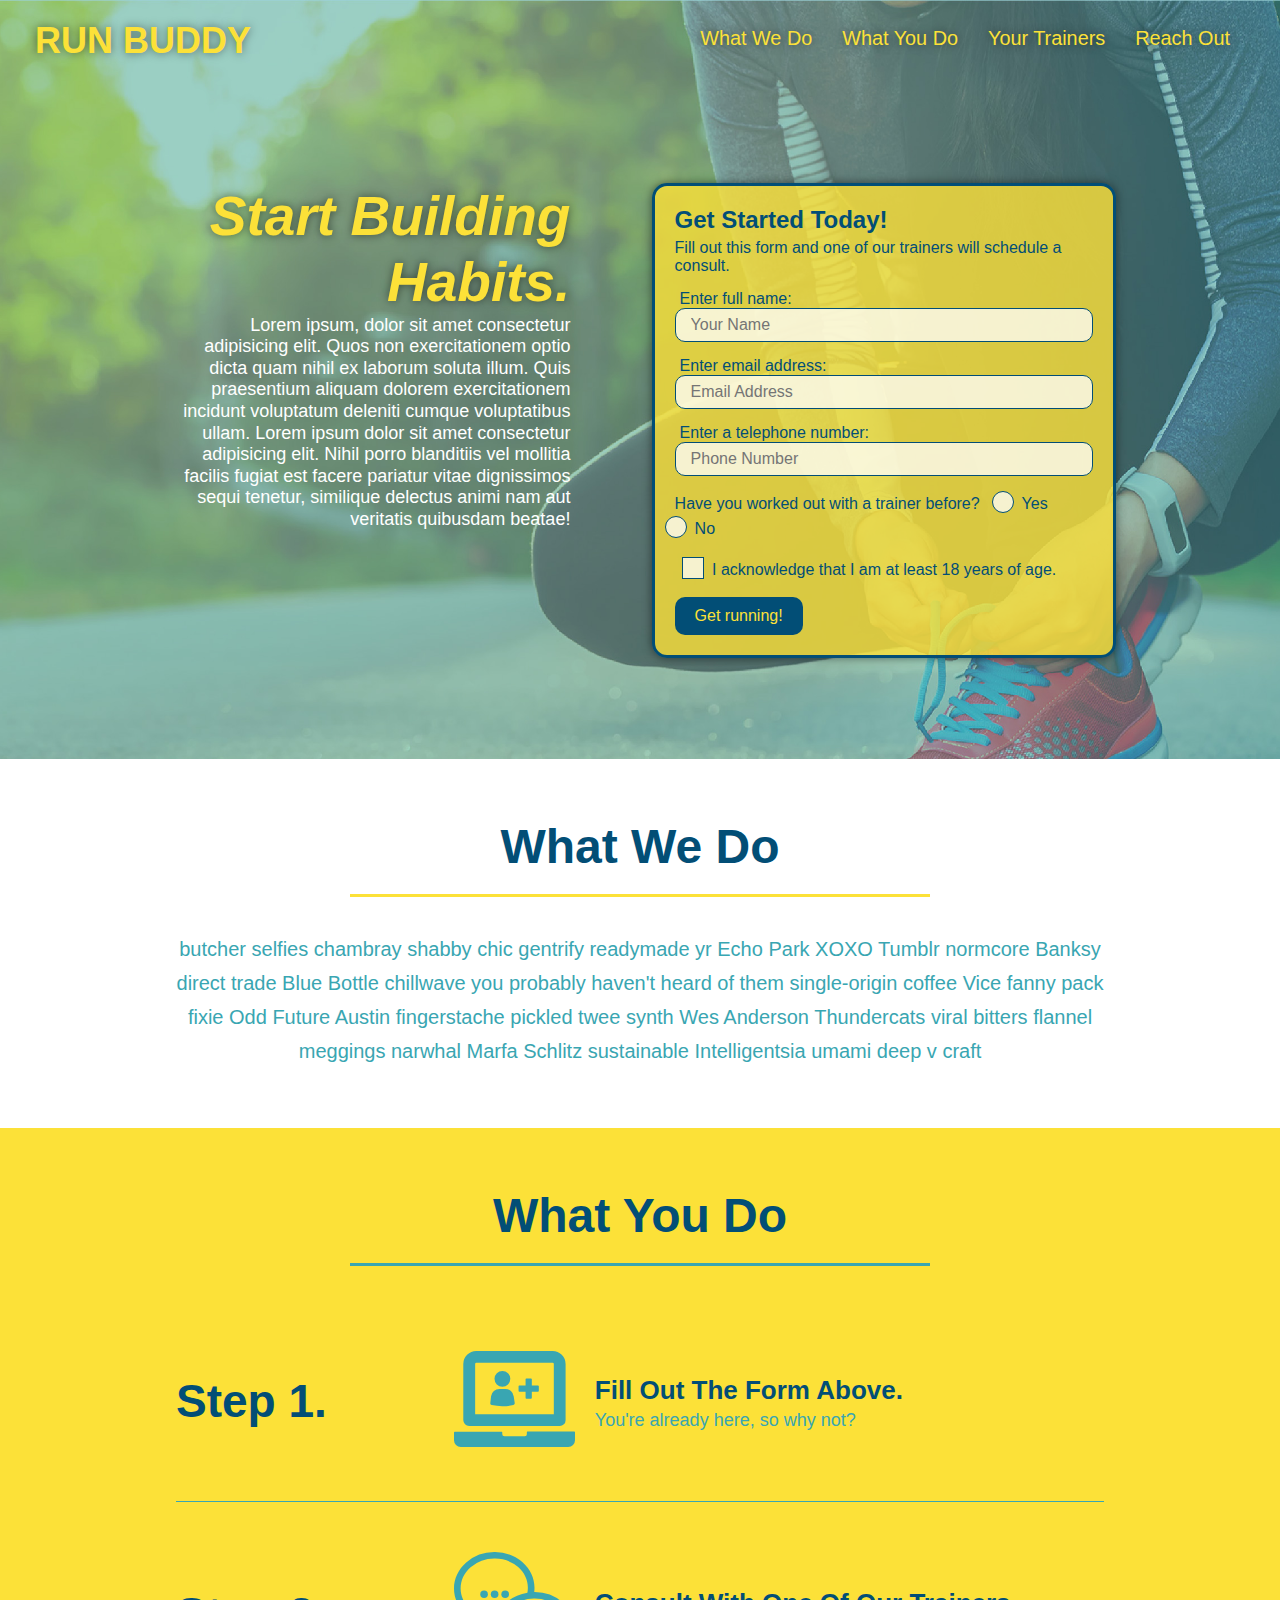
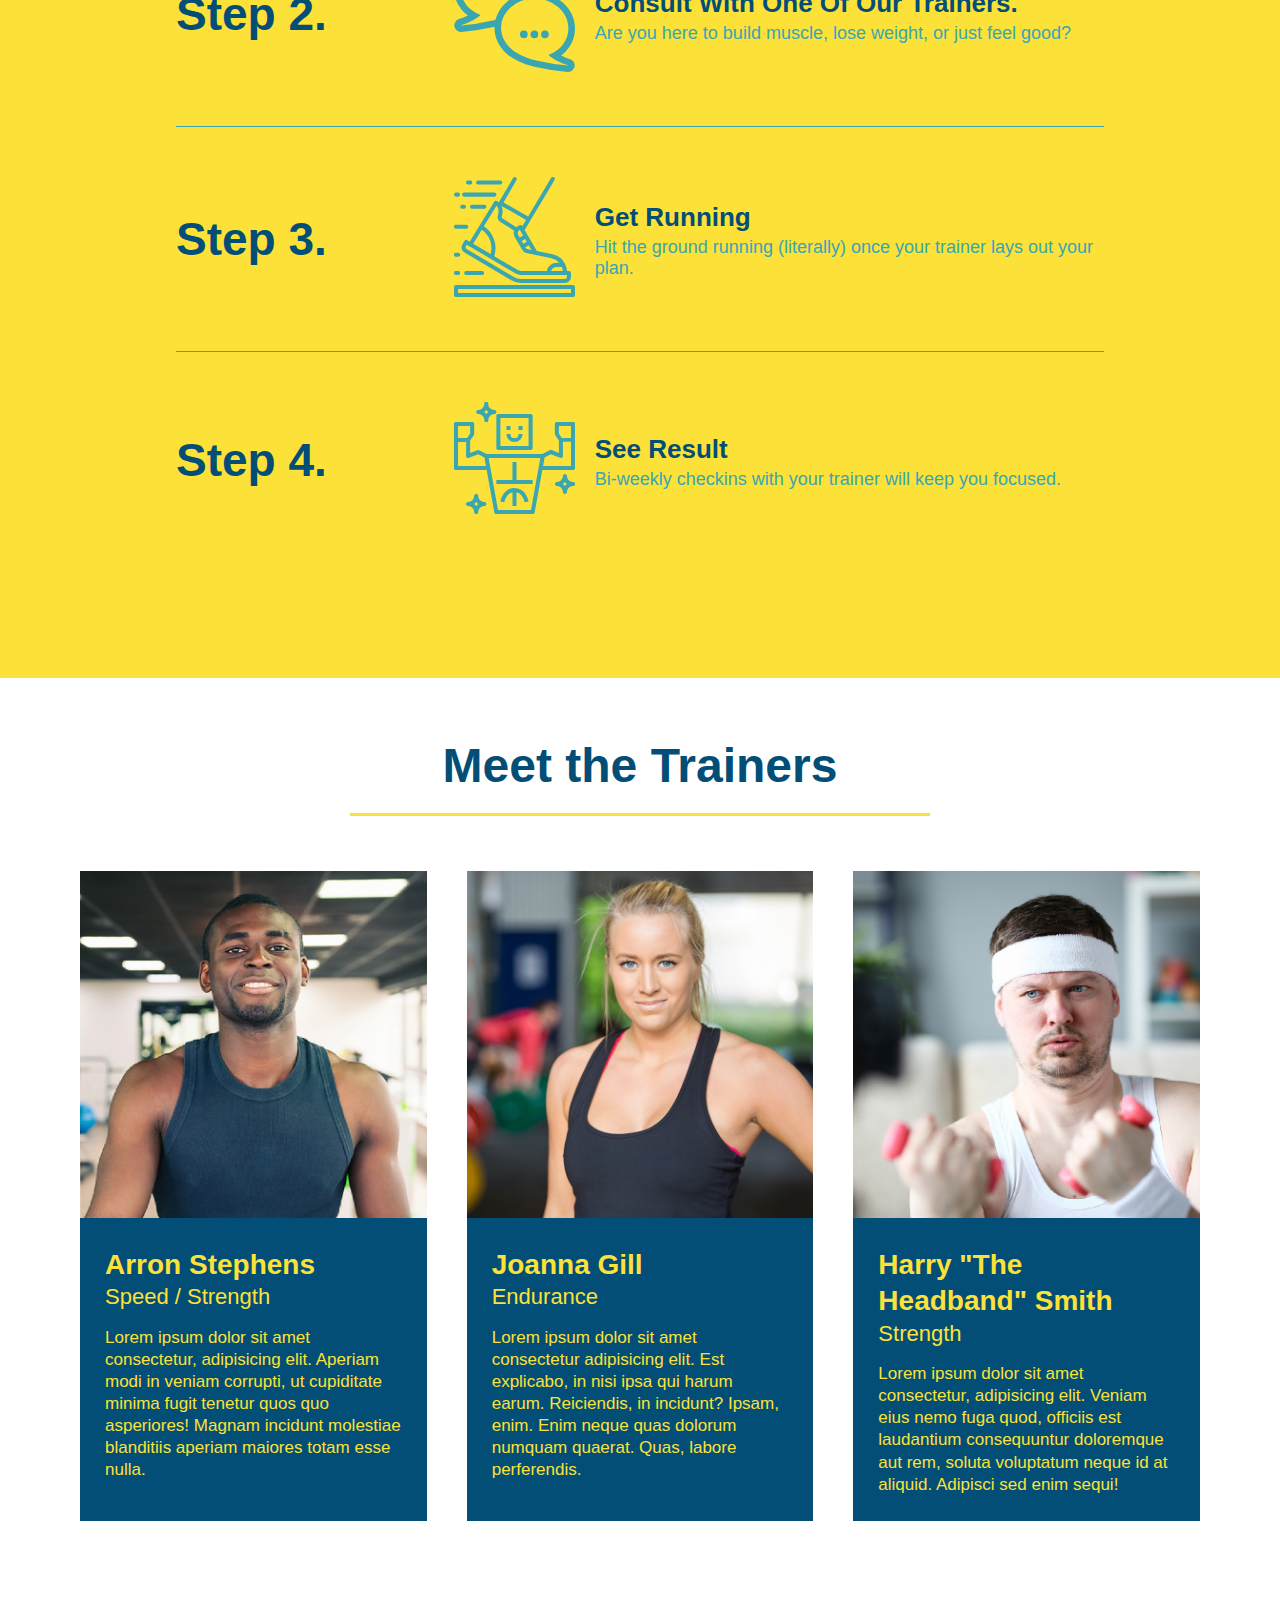
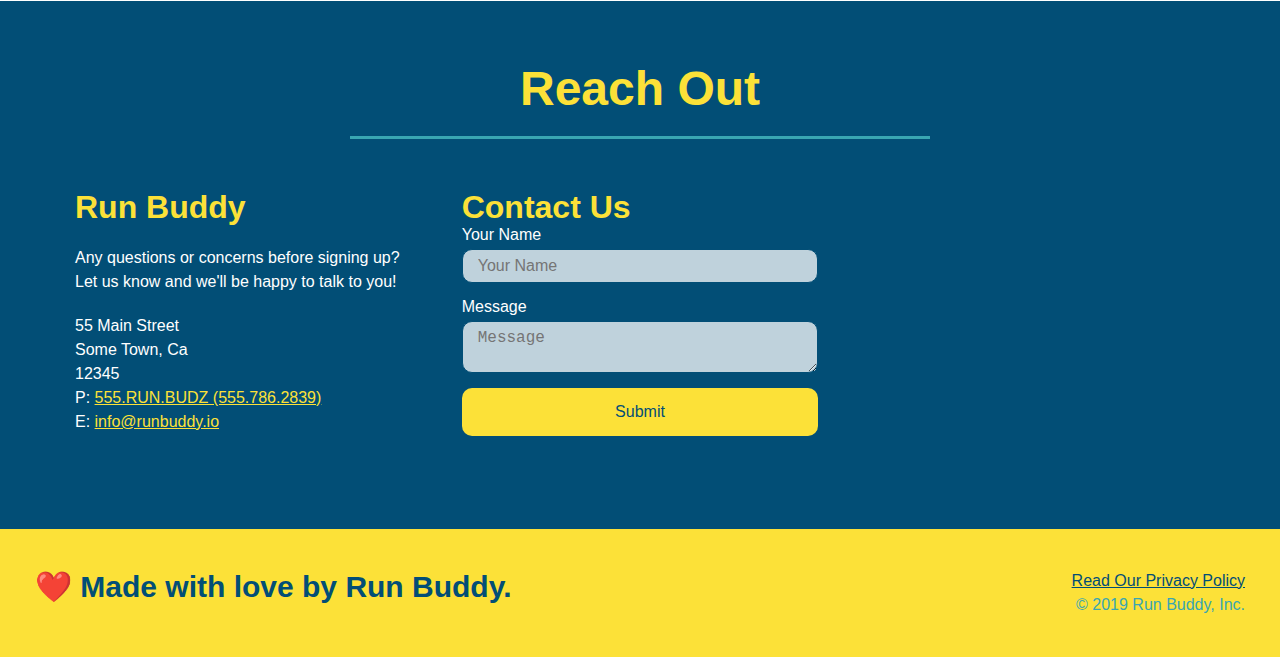
<file: index.html>
<!DOCTYPE html>
<html lang="en">
    <head>
        <meta charset="UTF-8" />
        <meta name="viewport" content="width=device-width, initial-scale=1.0" />
        <title>Run Buddy</title>
        <link rel="stylesheet" href="assets/css/style.css" />
    </head>

    <body>
        <!-- navigation -->
        <header>
            <h1>
                <a href="/">
                    RUN BUDDY
                </a>
            </h1>
            <nav>
                <!-- Unordered list element -->
                <ul>
                    <!-- List item element -->
                    <li>
                        <!-- Anchor element -->
                        <a href="#what-we-do">What We Do</a>
                    </li>
                    <li>
                        <a href="#what-you-do">What You Do</a>
                    </li>
                    <li>
                        <a href="#your-trainers">Your Trainers</a>
                    </li>
                    <li>
                        <a href="#reach-out">Reach Out</a>
                    </li>
                </ul>
            </nav>
        </header>
        
        <!-- hero/jumbotron section -->
        <section class="hero">
            <div class="hero-cta">
                <h2>Start Building Habits.</h2>
                <p>
                    Lorem ipsum, dolor sit amet consectetur adipisicing elit. Quos non exercitationem optio dicta quam 
                    nihil ex laborum soluta illum. Quis praesentium aliquam dolorem exercitationem incidunt voluptatum 
                    deleniti cumque voluptatibus ullam. Lorem ipsum dolor sit amet consectetur adipisicing elit. Nihil 
                    porro blanditiis vel mollitia facilis fugiat est facere pariatur vitae dignissimos sequi tenetur, 
                    similique delectus animi nam aut veritatis quibusdam beatae!
                </p>
            </div>

            <div class="hero-form">
                <h3>Get Started Today!</h3>
                <p>Fill out this form and one of our trainers will schedule a consult.</p>
                <!-- Add form element -->
                <form>
                    <label for="name">Enter full name:</label>
                    <input type="text" placeholder="Your Name" name="name" id="name" class="form-input" />
                    <label for="email">Enter email address:</label>
                    <input type="email" placeholder="Email Address" name="email" id="email" class="form-input" />
                    <label for="phone">Enter a telephone number:</label>
                    <input type="tel" placeholder="Phone Number" name="phone" id="phone" class="form-input" />
                    <p>
                        Have you worked out with a trainer before?
                        <span class="radio-wrapper">
                            <input type="radio" name="trainer-confirm" id="trainer-yes" />
                            <label for="trainer-yes">Yes</label>
                        </span>
                        <span class="radio-wrapper">
                            <input type="radio" name="trainer-confirm" id="trainer-no" />
                            <label for="trainer-no">No</label>
                        </span>
                    </p>
                    <p>
                        <span class="checkbox-wrapper">
                            <input type="checkbox" name="age-confirm" id="checkbox" />
                            <label for="checkbox">I acknowledge that I am at least 18 years of age.</label>
                        </span>                        
                    </p>
                    <button type="submit">
                        Get running!
                    </button>
                </form> 
            </div>
        </section>

        <!-- "what we do" section -->
        <section id="what-we-do" class="intro">
            <div class="flex-row">
                <h2 class="section-title primary-border">What We Do</h2>
            </div>
            <div class="flex-row">
                <p>
                    butcher selfies chambray shabby chic gentrify readymade yr Echo Park XOXO Tumblr normcore Banksy direct trade Blue 
                    Bottle chillwave you probably haven't heard of them single-origin coffee Vice fanny pack fixie Odd Future Austin 
                    fingerstache pickled twee synth Wes Anderson Thundercats viral bitters flannel meggings narwhal Marfa Schlitz 
                    sustainable Intelligentsia umami deep v craft
                </p>
            </div>
        </section>

        <!-- "what you do" section -->
        <section id="what-you-do" class="steps">
            <div class="flex-row">
                <h2 class="section-title secondary-border">What You Do</h2>
            </div>

            <div class="step">
                <h3>Step 1.</h3>
                <div class="step-info">
                    <div class="step-img">
                        <img src="./assets/images/01-04-svgs/step-1.svg" alt="" />
                    </div>
                    <div class="step-text">
                        <h4>Fill Out The Form Above.</h4>
                        <p>You're already here, so why not?</p>
                    </div>
                </div>
            </div>

            <div class="step">
                <h3>Step 2.</h3>
                <div class="step-info">
                    <div class="step-img">
                        <img src="./assets/images/01-04-svgs/step-2.svg" alt="" />
                    </div>
                    <div class="step-text">
                        <h4>Consult With One Of Our Trainers.</h4>
                        <p>Are you here to build muscle, lose weight, or just feel good?</p>
                    </div>
                </div>
            </div>
            
            <div class="step">
                <h3>Step 3.</h3>
                <div class="step-info">
                    <div class="step-img">
                        <img src="./assets/images/01-04-svgs/step-3.svg" alt="" />
                    </div>
                    <div class="step-text">
                        <h4>Get Running</h4>
                        <p>Hit the ground running (literally) once your trainer lays out your plan.</p>
                    </div>
                </div>
            </div>

            <div class="step">
                <h3>Step 4.</h3>
                <div class="step-info">
                    <div class="step-img">
                        <img src="./assets/images/01-04-svgs/step-4.svg" alt="" />
                    </div>
                    <div class="step-text">
                        <h4>See Result</h4>
                        <p>Bi-weekly checkins with your trainer will keep you focused.</p>
                    </div>
                </div>
            </div>
        </section>

        <!-- "meet the trainers" section -->
        <section id="your-trainers">
            <div class="flex-row">
                <h2 class="section-title primary-border">Meet the Trainers</h2>
            </div>
            <!-- first trainer bio -->
            <div class="trainers">
                <article class="trainer">
                    <img src="./assets/images/01-05-trainers/trainer-1.jpg" alt="Arron Stephens in his workout clothes, ready to pump iron" />
                    <div class="trainer-bio">
                        <h3 class="trainer-name">Arron Stephens</h3>
                        <h4 class="trainer-role">Speed / Strength</h4>
                        <p>
                            Lorem ipsum dolor sit amet consectetur, adipisicing elit. Aperiam modi in veniam corrupti, ut cupiditate minima fugit 
                            tenetur quos quo asperiores! Magnam incidunt molestiae blanditiis aperiam maiores totam esse nulla.
                        </p>
                    </div>
                </article>
                <!-- second trainer bio -->
                <article class="trainer">
                    <img src="./assets/images/01-05-trainers/trainer-2.jpg" alt="Joanna Gill cooling off after a workout" />
                    <div class="trainer-bio">
                        <h3 class="trainer-name">Joanna Gill</h3>
                        <h4 class="trainer-role">Endurance</h4>
                        <p>
                            Lorem ipsum dolor sit amet consectetur adipisicing elit. Est explicabo, in nisi ipsa qui harum earum. 
                            Reiciendis, in incidunt? Ipsam, enim. Enim neque quas dolorum numquam quaerat. Quas, labore perferendis.
                        </p>
                    </div>
                </article>
                <!-- third trainer bio -->
                <article class="trainer">
                    <img src="./assets/images/01-05-trainers/trainer-3.jpg" alt="Harry Smith wearing a headband and lifting comically small pink weights" />
                    <div class="trainer-bio">
                        <h3 class="trainer-name">Harry "The Headband" Smith</h3>
                        <h4 class="trainer-role">Strength</h4>
                        <p>
                            Lorem ipsum dolor sit amet consectetur, adipisicing elit. Veniam eius nemo fuga quod, officiis est 
                            laudantium consequuntur doloremque aut rem, soluta voluptatum neque id at aliquid. Adipisci sed enim sequi!
                        </p>
                    </div>
                </article>
            </div>
        </section>

        <!-- "reach out" section -->
        <section id="reach-out" class="contact">
            <div class="flex-row">
                <h2 class="section-title secondary-border">Reach Out</h2>
            </div>

            <div class="contact-info">
                <div>
                    <h3>Run Buddy</h3>
                    <p>
                        Any questions or concerns before signing up?
                        <br />
                        Let us know and we'll be happy to talk to you!
                    </p>
                    <address>
                        55 Main Street <br/>
                        Some Town, Ca <br/>
                        12345<br/>
                        P: <a href="tel:555.786.2839">555.RUN.BUDZ (555.786.2839)</a><br/>
                        E: <a href="mailto:info@runbuddy.io">info@runbuddy.io</a>
                    </address>
                </div>

                <div class="contact-form">
                    <h3>Contact Us</h3>
                    <form>
                        <label for="contact-name">Your Name</label>
                        <input type="text" id="contact-name" placeholder="Your Name" />

                        <label for="contact-message">Message</label>
                        <textarea id="contact-message" placeholder="Message"></textarea>

                        <button type="submit">Submit</button>
                    </form>
                </div>

                <iframe 
                    src="https://www.google.com/maps/embed?pb=!1m18!1m12!1m3!1d2895.910533042357!2d-80.52697648460997!3d43.4624649791283!2m3!1f0!2f0!3f0!3m2!1i1024!2i768!4f13.1!3m3!1m2!1s0x882bf412537993fd%3A0xc20ade9a82f659ae!2s3%20Father%20David%20Bauer%20Dr%2C%20Waterloo%2C%20ON%20N2L%206M1!5e0!3m2!1sja!2sca!4v1645495518286!5m2!1sja!2sca" 
                    style="border:0;" 
                    allowfullscreen="" 
                    loading="lazy">
                </iframe>
            </div>
        </section>

        <!-- footer -->
        <footer>
            <h2>❤️ Made with love by Run Buddy.</h2>
            <div>
                <a href="./privacy-policy.html">Read Our Privacy Policy</a><br />
                &copy; 2019 Run Buddy, Inc.
            </div>
        </footer>
    </body>
</html>
</file>
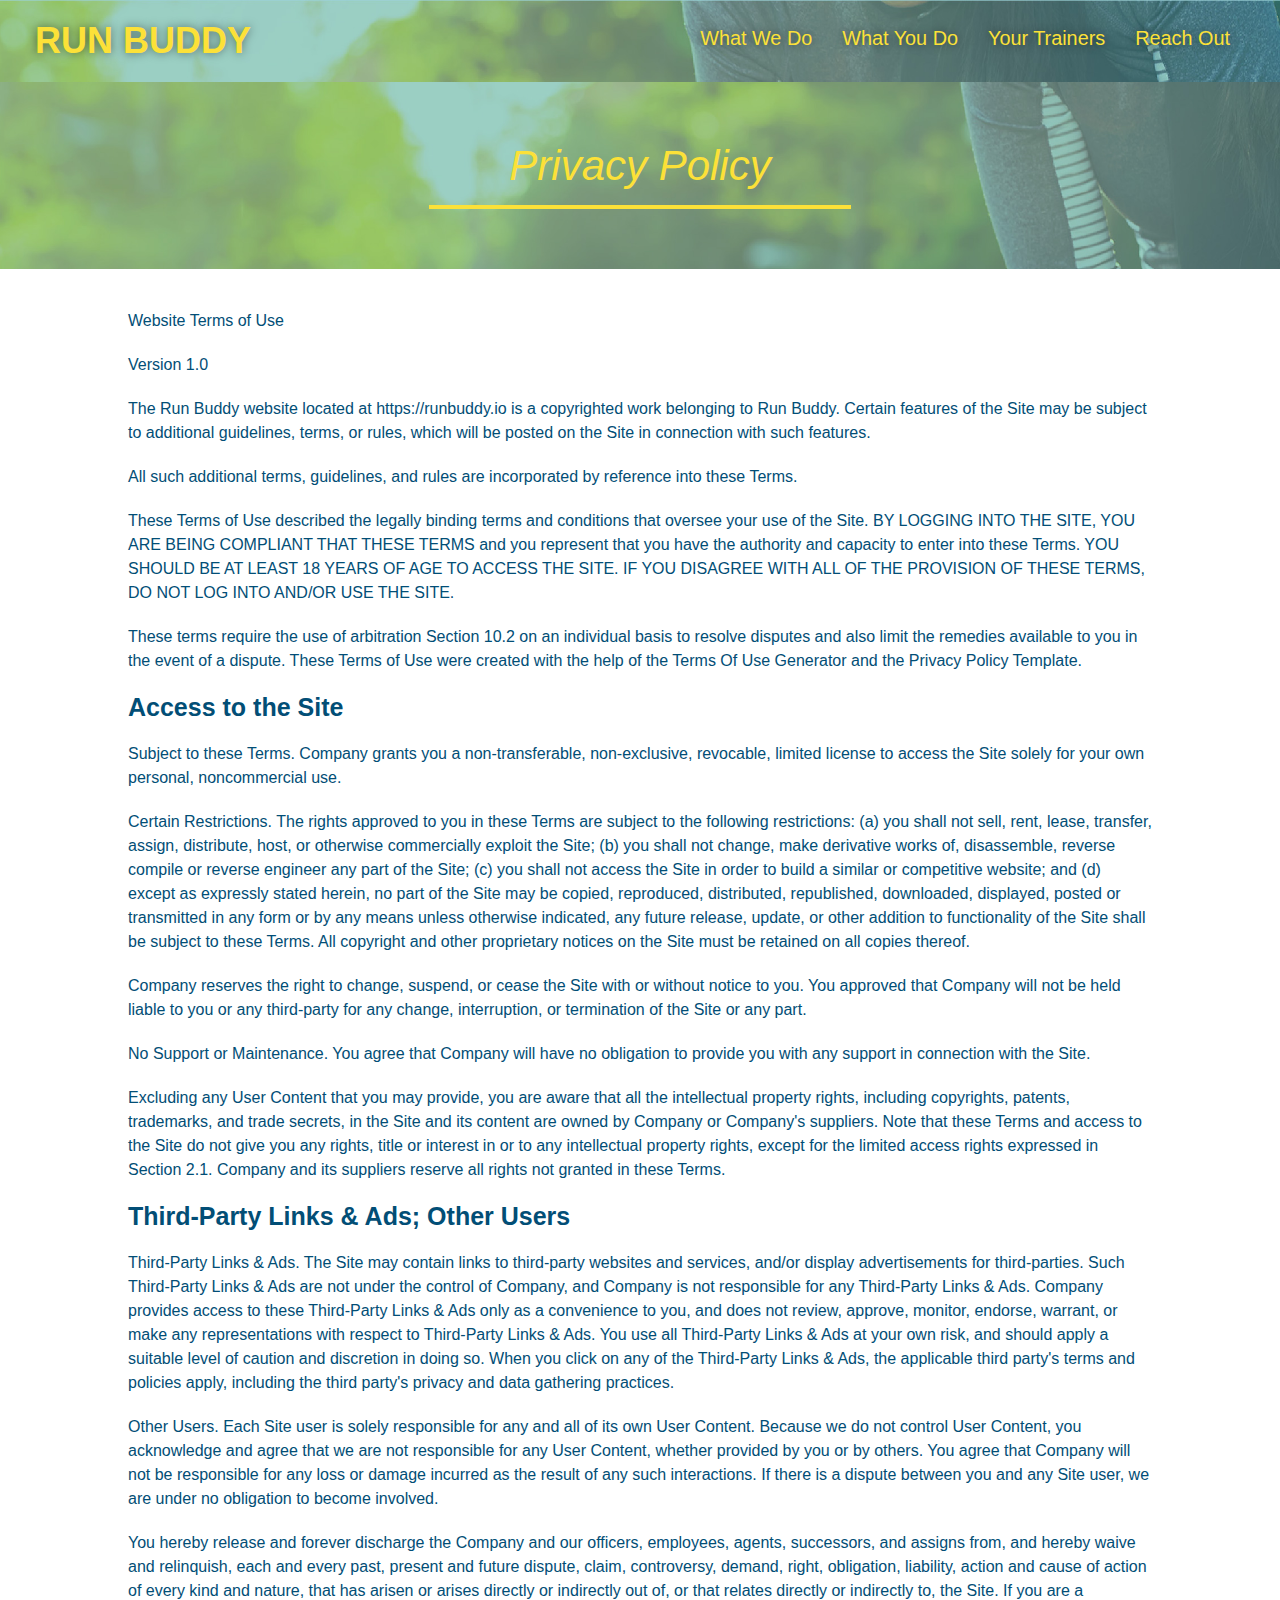
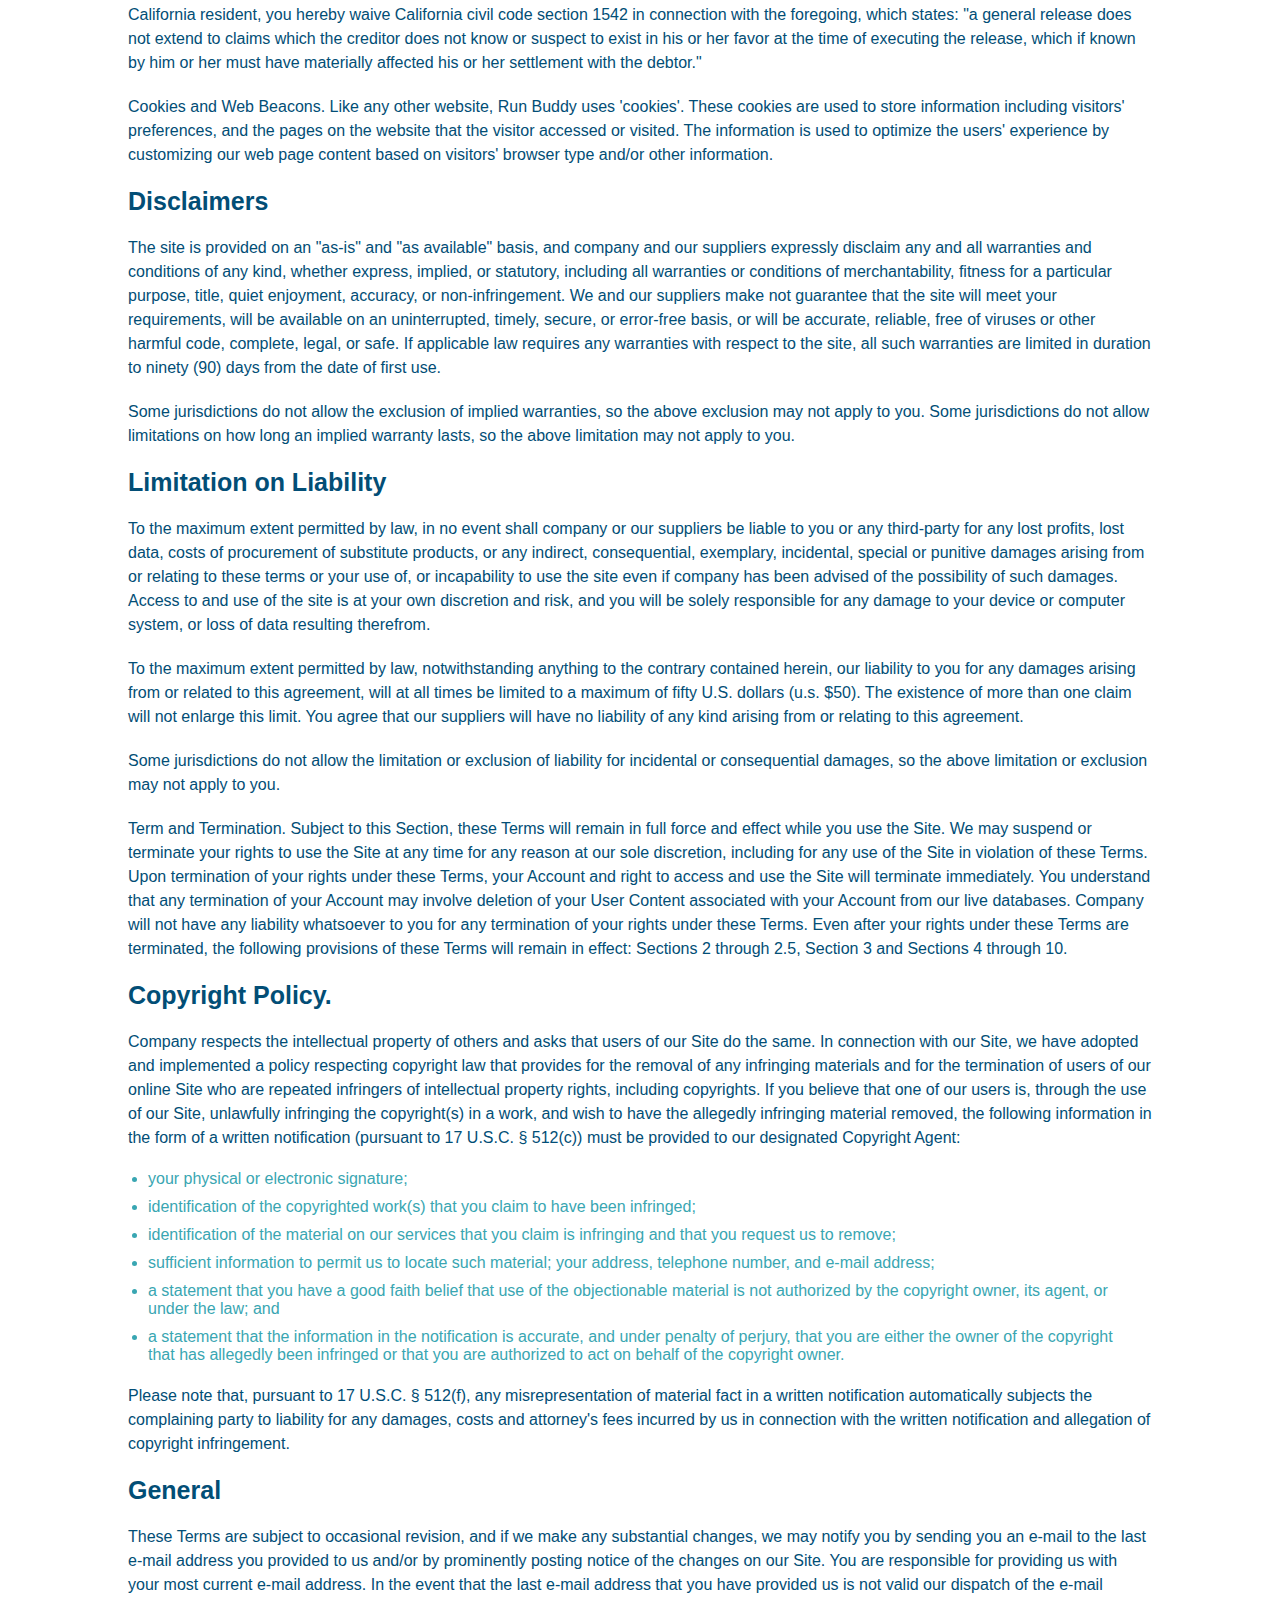
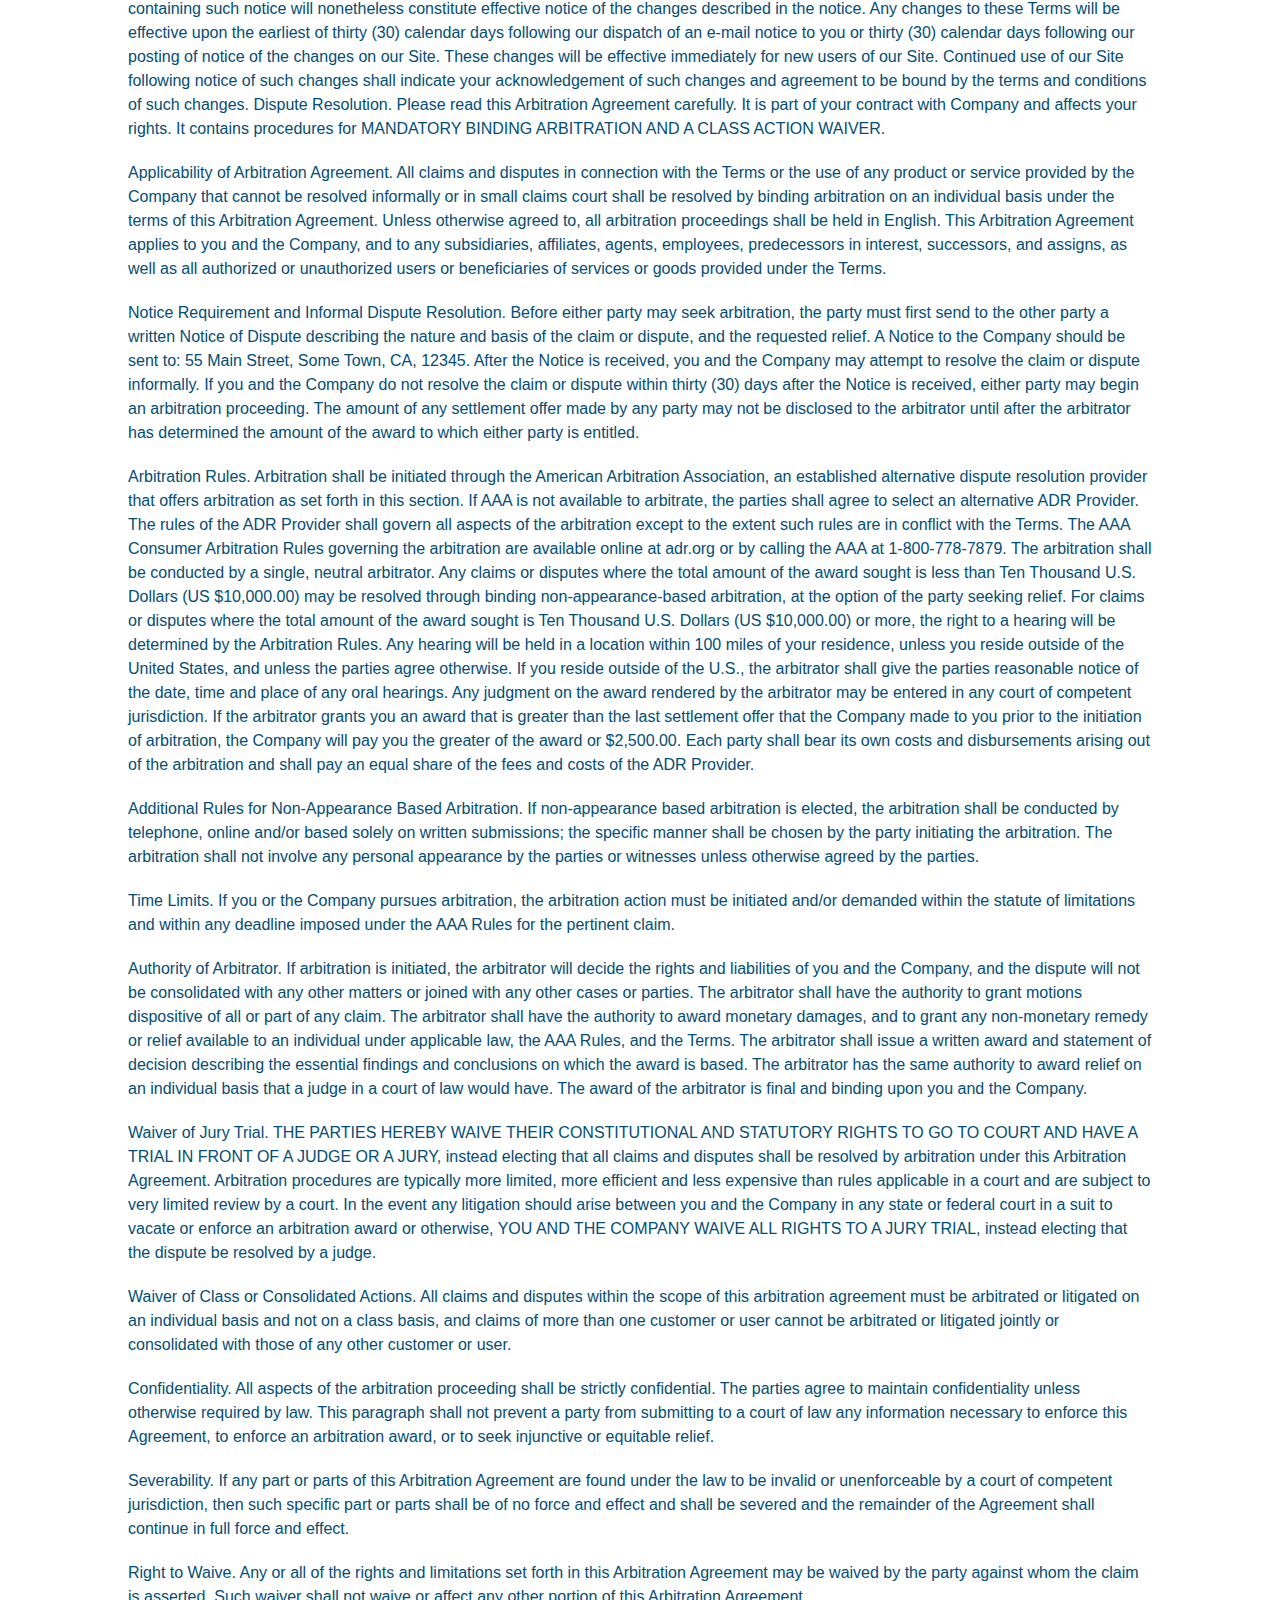
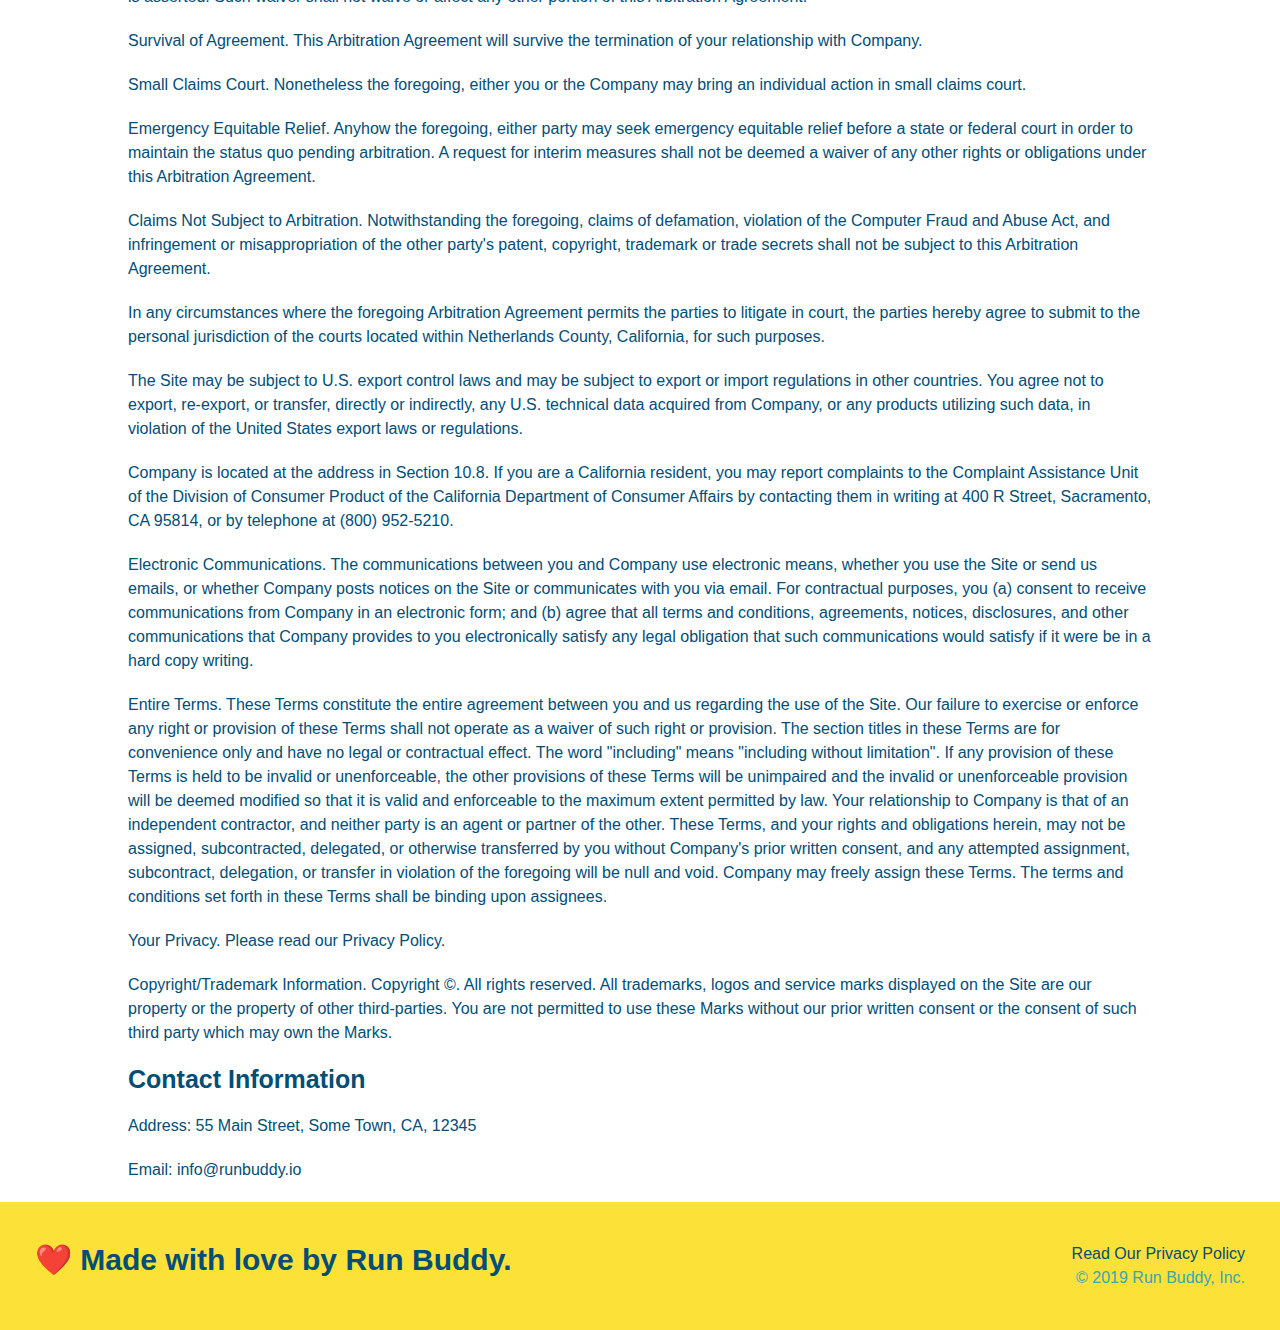
<file: privacy-policy.html>
<!DOCTYPE html>
<html lang="en">
    <head>
        <meta charset="UTF-8" />
        <meta name="viewport" content="width=device-width, initial-scale=1.0" />
        <link rel="stylesheet" href="./assets/css/style.css">
        <link rel="stylesheet" href="./assets/css/secondary-styles.css">
        <title>Privacy Policy - Run Buddy</title>
    </head>

    <body>
        <!-- navigation -->
        <header>
            <h1>
                <a href="/">
                    RUN BUDDY
                </a>
            </h1>
            <nav>
                <!-- Unordered list element -->
                <ul>
                    <!-- List item element -->
                    <li>
                        <!-- Anchor element -->
                        <a href="./index.html#what-we-do">What We Do</a>
                    </li>
                    <li>
                        <a href="./index.html#what-you-do">What You Do</a>
                    </li>
                    <li>
                        <a href="./index.html#your-trainers">Your Trainers</a>
                    </li>
                    <li>
                        <a href="./index.html#reach-out">Reach Out</a>
                    </li>
                </ul>
            </nav>
        </header>
        
        <!-- hero -->
        <section class="hero hero-secondary">
            <h2 class="page-title">
                Privacy Policy
            </h2>
        </section>

        <!-- content -->
        <article class="secondary-content">
            <p>
                Website Terms of Use
            </p>
        
            <p>
                Version 1.0
            </p>
        
            <p>
                The Run Buddy website located at https://runbuddy.io is a copyrighted work belonging to Run Buddy. Certain
                features of the Site may be subject to additional guidelines, terms, or rules, which will be posted on the Site
                in connection with such features.
            </p>
        
            <p>
                All such additional terms, guidelines, and rules are incorporated by reference into these Terms.
            </p>
        
            <p>
                These Terms of Use described the legally binding terms and conditions that oversee your use of the Site. BY
                LOGGING INTO THE SITE, YOU ARE BEING COMPLIANT THAT THESE TERMS and you represent that you have the authority
                and capacity to enter into these Terms. YOU SHOULD BE AT LEAST 18 YEARS OF AGE TO ACCESS THE SITE. IF YOU
                DISAGREE WITH ALL OF THE PROVISION OF THESE TERMS, DO NOT LOG INTO AND/OR USE THE SITE.
            </p>
        
            <p>
                These terms require the use of arbitration Section 10.2 on an individual basis to resolve disputes and also
                limit the remedies available to you in the event of a dispute. These Terms of Use were created with the help of
                the Terms Of Use Generator and the Privacy Policy Template.
            </p>
        
            <h3>
                Access to the Site
            </h3>
        
            <p>
                Subject to these Terms. Company grants you a non-transferable, non-exclusive, revocable, limited license to
                access the Site solely for your own personal, noncommercial use.
            </p>
        
            <p>
                Certain Restrictions. The rights approved to you in these Terms are subject to the following restrictions: (a)
                you shall not sell, rent, lease, transfer, assign, distribute, host, or otherwise commercially exploit the Site;
                (b) you shall not change, make derivative works of, disassemble, reverse compile or reverse engineer any part of
                the Site; (c) you shall not access the Site in order to build a similar or competitive website; and (d) except
                as expressly stated herein, no part of the Site may be copied, reproduced, distributed, republished, downloaded,
                displayed, posted or transmitted in any form or by any means unless otherwise indicated, any future release,
                update, or other addition to functionality of the Site shall be subject to these Terms. All copyright and other
                proprietary notices on the Site must be retained on all copies thereof.
            </p>
        
            <p>
                Company reserves the right to change, suspend, or cease the Site with or without notice to you. You approved
                that Company will not be held liable to you or any third-party for any change, interruption, or termination of
                the Site or any part.
            </p>
        
            <p>
                No Support or Maintenance. You agree that Company will have no obligation to provide you with any support in
                connection with the Site.
            </p>
        
            <p>
                Excluding any User Content that you may provide, you are aware that all the intellectual property rights,
                including copyrights, patents, trademarks, and trade secrets, in the Site and its content are owned by Company
                or Company's suppliers. Note that these Terms and access to the Site do not give you any rights, title or
                interest in or to any intellectual property rights, except for the limited access rights expressed in Section
                2.1. Company and its suppliers reserve all rights not granted in these Terms.
            </p>
        
            <h3>
                Third-Party Links & Ads; Other Users
            </h3>
        
            <p>
                Third-Party Links & Ads. The Site may contain links to third-party websites and services, and/or display
                advertisements for third-parties. Such Third-Party Links & Ads are not under the control of Company, and Company
                is not responsible for any Third-Party Links & Ads. Company provides access to these Third-Party Links & Ads
                only as a convenience to you, and does not review, approve, monitor, endorse, warrant, or make any
                representations with respect to Third-Party Links & Ads. You use all Third-Party Links & Ads at your own risk,
                and should apply a suitable level of caution and discretion in doing so. When you click on any of the
                Third-Party Links & Ads, the applicable third party's terms and policies apply, including the third party's
                privacy and data gathering practices.
            </p>
        
            <p>
                Other Users. Each Site user is solely responsible for any and all of its own User Content. Because we do not
                control User Content, you acknowledge and agree that we are not responsible for any User Content, whether
                provided by you or by others. You agree that Company will not be responsible for any loss or damage incurred as
                the result of any such interactions. If there is a dispute between you and any Site user, we are under no
                obligation to become involved.
            </p>
        
            <p>
                You hereby release and forever discharge the Company and our officers, employees, agents, successors, and
                assigns from, and hereby waive and relinquish, each and every past, present and future dispute, claim,
                controversy, demand, right, obligation, liability, action and cause of action of every kind and nature, that has
                arisen or arises directly or indirectly out of, or that relates directly or indirectly to, the Site. If you are
                a California resident, you hereby waive California civil code section 1542 in connection with the foregoing,
                which states: "a general release does not extend to claims which the creditor does not know or suspect to exist
                in his or her favor at the time of executing the release, which if known by him or her must have materially
                affected his or her settlement with the debtor."
            </p>
        
            <p>
                Cookies and Web Beacons. Like any other website, Run Buddy uses 'cookies'. These cookies are used to store
                information including visitors' preferences, and the pages on the website that the visitor accessed or visited.
                The information is used to optimize the users' experience by customizing our web page content based on visitors'
                browser type and/or other information.
            </p>
        
            <h3>
                Disclaimers
            </h3>
        
            <p>
                The site is provided on an "as-is" and "as available" basis, and company and our suppliers expressly disclaim
                any and all warranties and conditions of any kind, whether express, implied, or statutory, including all
                warranties or conditions of merchantability, fitness for a particular purpose, title, quiet enjoyment, accuracy,
                or non-infringement. We and our suppliers make not guarantee that the site will meet your requirements, will be
                available on an uninterrupted, timely, secure, or error-free basis, or will be accurate, reliable, free of
                viruses or other harmful code, complete, legal, or safe. If applicable law requires any warranties with respect
                to the site, all such warranties are limited in duration to ninety (90) days from the date of first use.
            </p>
        
            <p>
                Some jurisdictions do not allow the exclusion of implied warranties, so the above exclusion may not apply to
                you. Some jurisdictions do not allow limitations on how long an implied warranty lasts, so the above limitation
                may not apply to you.
            </p>
        
            <h3>
                Limitation on Liability
            </h3>
        
            <p>
                To the maximum extent permitted by law, in no event shall company or our suppliers be liable to you or any
                third-party for any lost profits, lost data, costs of procurement of substitute products, or any indirect,
                consequential, exemplary, incidental, special or punitive damages arising from or relating to these terms or
                your use of, or incapability to use the site even if company has been advised of the possibility of such
                damages. Access to and use of the site is at your own discretion and risk, and you will be solely responsible
                for any damage to your device or computer system, or loss of data resulting therefrom.
            </p>
        
            <p>
                To the maximum extent permitted by law, notwithstanding anything to the contrary contained herein, our liability
                to you for any damages arising from or related to this agreement, will at all times be limited to a maximum of
                fifty U.S. dollars (u.s. $50). The existence of more than one claim will not enlarge this limit. You agree that
                our suppliers will have no liability of any kind arising from or relating to this agreement.
            </p>
        
            <p>
                Some jurisdictions do not allow the limitation or exclusion of liability for incidental or consequential
                damages, so the above limitation or exclusion may not apply to you.
            </p>
        
            <p>
                Term and Termination. Subject to this Section, these Terms will remain in full force and effect while you use
                the Site. We may suspend or terminate your rights to use the Site at any time for any reason at our sole
                discretion, including for any use of the Site in violation of these Terms. Upon termination of your rights under
                these Terms, your Account and right to access and use the Site will terminate immediately. You understand that
                any termination of your Account may involve deletion of your User Content associated with your Account from our
                live databases. Company will not have any liability whatsoever to you for any termination of your rights under
                these Terms. Even after your rights under these Terms are terminated, the following provisions of these Terms
                will remain in effect: Sections 2 through 2.5, Section 3 and Sections 4 through 10.
            </p>
        
            <h3>
                Copyright Policy.
            </h3>
        
            <p>
                Company respects the intellectual property of others and asks that users of our Site do the same. In connection
                with our Site, we have adopted and implemented a policy respecting copyright law that provides for the removal
                of any infringing materials and for the termination of users of our online Site who are repeated infringers of
                intellectual property rights, including copyrights. If you believe that one of our users is, through the use of
                our Site, unlawfully infringing the copyright(s) in a work, and wish to have the allegedly infringing material
                removed, the following information in the form of a written notification (pursuant to 17 U.S.C. § 512(c)) must
                be provided to our designated Copyright Agent:
            </p>
        
            <ul>
                <li>
                  your physical or electronic signature;
                </li>
                <li>
                  identification of the copyrighted work(s) that you claim to have been infringed;
                </li>
                <li>
                  identification of the material on our services that you claim is infringing and that you request us to remove;
                </li>
                <li>
                  sufficient information to permit us to locate such material; your address, telephone number, and e-mail
                  address;
                </li>
                <li>
                  a statement that you have a good faith belief that use of the objectionable material is not authorized by the
                  copyright owner, its agent, or under the law; and
                </li>
                <li>
                  a statement that the information in the notification is accurate, and under penalty of perjury, that you are
                  either the owner of the copyright that has allegedly been infringed or that you are authorized to act on
                  behalf of the copyright owner.
                </li>
            </ul>
        
            <p>
                Please note that, pursuant to 17 U.S.C. § 512(f), any misrepresentation of material fact in a written
                notification automatically subjects the complaining party to liability for any damages, costs and attorney's
                fees incurred by us in connection with the written notification and allegation of copyright infringement.
            </p>
        
            <h3>
                General
            </h3>
        
            <p>
                These Terms are subject to occasional revision, and if we make any substantial changes, we may notify you by
                sending you an e-mail to the last e-mail address you provided to us and/or by prominently posting notice of the
                changes on our Site. You are responsible for providing us with your most current e-mail address. In the event
                that the last e-mail address that you have provided us is not valid our dispatch of the e-mail containing such
                notice will nonetheless constitute effective notice of the changes described in the notice. Any changes to these
                Terms will be effective upon the earliest of thirty (30) calendar days following our dispatch of an e-mail
                notice to you or thirty (30) calendar days following our posting of notice of the changes on our Site. These
                changes will be effective immediately for new users of our Site. Continued use of our Site following notice of
                such changes shall indicate your acknowledgement of such changes and agreement to be bound by the terms and
                conditions of such changes. Dispute Resolution. Please read this Arbitration Agreement carefully. It is part of
                your contract with Company and affects your rights. It contains procedures for MANDATORY BINDING ARBITRATION AND
                A CLASS ACTION WAIVER.
            </p>
        
            <p>
                Applicability of Arbitration Agreement. All claims and disputes in connection with the Terms or the use of any
                product or service provided by the Company that cannot be resolved informally or in small claims court shall be
                resolved by binding arbitration on an individual basis under the terms of this Arbitration Agreement. Unless
                otherwise agreed to, all arbitration proceedings shall be held in English. This Arbitration Agreement applies to
                you and the Company, and to any subsidiaries, affiliates, agents, employees, predecessors in interest,
                successors, and assigns, as well as all authorized or unauthorized users or beneficiaries of services or goods
                provided under the Terms.
            </p>
        
            <p>
                Notice Requirement and Informal Dispute Resolution. Before either party may seek arbitration, the party must
                first send to the other party a written Notice of Dispute describing the nature and basis of the claim or
                dispute, and the requested relief. A Notice to the Company should be sent to: 55 Main Street, Some Town, CA,
                12345. After the Notice is received, you and the Company may attempt to resolve the claim or dispute informally.
                If you and the Company do not resolve the claim or dispute within thirty (30) days after the Notice is received,
                either party may begin an arbitration proceeding. The amount of any settlement offer made by any party may not
                be disclosed to the arbitrator until after the arbitrator has determined the amount of the award to which either
                party is entitled.
            </p>
        
            <p>
                Arbitration Rules. Arbitration shall be initiated through the American Arbitration Association, an established
                alternative dispute resolution provider that offers arbitration as set forth in this section. If AAA is not
                available to arbitrate, the parties shall agree to select an alternative ADR Provider. The rules of the ADR
                Provider shall govern all aspects of the arbitration except to the extent such rules are in conflict with the
                Terms. The AAA Consumer Arbitration Rules governing the arbitration are available online at adr.org or by
                calling the AAA at 1-800-778-7879. The arbitration shall be conducted by a single, neutral arbitrator. Any
                claims or disputes where the total amount of the award sought is less than Ten Thousand U.S. Dollars (US
                $10,000.00) may be resolved through binding non-appearance-based arbitration, at the option of the party seeking
                relief. For claims or disputes where the total amount of the award sought is Ten Thousand U.S. Dollars (US
                $10,000.00) or more, the right to a hearing will be determined by the Arbitration Rules. Any hearing will be
                held in a location within 100 miles of your residence, unless you reside outside of the United States, and
                unless the parties agree otherwise. If you reside outside of the U.S., the arbitrator shall give the parties
                reasonable notice of the date, time and place of any oral hearings. Any judgment on the award rendered by the
                arbitrator may be entered in any court of competent jurisdiction. If the arbitrator grants you an award that is
                greater than the last settlement offer that the Company made to you prior to the initiation of arbitration, the
                Company will pay you the greater of the award or $2,500.00. Each party shall bear its own costs and
                disbursements arising out of the arbitration and shall pay an equal share of the fees and costs of the ADR
                Provider.
            </p>
        
            <p>
                Additional Rules for Non-Appearance Based Arbitration. If non-appearance based arbitration is elected, the
                arbitration shall be conducted by telephone, online and/or based solely on written submissions; the specific
                manner shall be chosen by the party initiating the arbitration. The arbitration shall not involve any personal
                appearance by the parties or witnesses unless otherwise agreed by the parties.
            </p>
        
            <p>
                Time Limits. If you or the Company pursues arbitration, the arbitration action must be initiated and/or demanded
                within the statute of limitations and within any deadline imposed under the AAA Rules for the pertinent claim.
            </p>
        
            <p>
                Authority of Arbitrator. If arbitration is initiated, the arbitrator will decide the rights and liabilities of
                you and the Company, and the dispute will not be consolidated with any other matters or joined with any other
                cases or parties. The arbitrator shall have the authority to grant motions dispositive of all or part of any
                claim. The arbitrator shall have the authority to award monetary damages, and to grant any non-monetary remedy
                or relief available to an individual under applicable law, the AAA Rules, and the Terms. The arbitrator shall
                issue a written award and statement of decision describing the essential findings and conclusions on which the
                award is based. The arbitrator has the same authority to award relief on an individual basis that a judge in a
                court of law would have. The award of the arbitrator is final and binding upon you and the Company.
            </p>
        
            <p>
                Waiver of Jury Trial. THE PARTIES HEREBY WAIVE THEIR CONSTITUTIONAL AND STATUTORY RIGHTS TO GO TO COURT AND HAVE
                A TRIAL IN FRONT OF A JUDGE OR A JURY, instead electing that all claims and disputes shall be resolved by
                arbitration under this Arbitration Agreement. Arbitration procedures are typically more limited, more efficient
                and less expensive than rules applicable in a court and are subject to very limited review by a court. In the
                event any litigation should arise between you and the Company in any state or federal court in a suit to vacate
                or enforce an arbitration award or otherwise, YOU AND THE COMPANY WAIVE ALL RIGHTS TO A JURY TRIAL, instead
                electing that the dispute be resolved by a judge.
            </p>
        
            <p>
                Waiver of Class or Consolidated Actions. All claims and disputes within the scope of this arbitration agreement
                must be arbitrated or litigated on an individual basis and not on a class basis, and claims of more than one
                customer or user cannot be arbitrated or litigated jointly or consolidated with those of any other customer or
                user.
            </p>
        
            <p>
                Confidentiality. All aspects of the arbitration proceeding shall be strictly confidential. The parties agree to
                maintain confidentiality unless otherwise required by law. This paragraph shall not prevent a party from
                submitting to a court of law any information necessary to enforce this Agreement, to enforce an arbitration
                award, or to seek injunctive or equitable relief.
            </p>
        
            <p>
                Severability. If any part or parts of this Arbitration Agreement are found under the law to be invalid or
                unenforceable by a court of competent jurisdiction, then such specific part or parts shall be of no force and
                effect and shall be severed and the remainder of the Agreement shall continue in full force and effect.
            </p>
        
            <p>
                Right to Waive. Any or all of the rights and limitations set forth in this Arbitration Agreement may be waived
                by the party against whom the claim is asserted. Such waiver shall not waive or affect any other portion of this
                Arbitration Agreement.
            </p>
        
            <p>
                Survival of Agreement. This Arbitration Agreement will survive the termination of your relationship with
                Company.
            </p>
        
            <p>
                Small Claims Court. Nonetheless the foregoing, either you or the Company may bring an individual action in small
                claims court.
            </p>
        
            <p>
                Emergency Equitable Relief. Anyhow the foregoing, either party may seek emergency equitable relief before a
                state or federal court in order to maintain the status quo pending arbitration. A request for interim measures
                shall not be deemed a waiver of any other rights or obligations under this Arbitration Agreement.
            </p>
        
            <p>
                Claims Not Subject to Arbitration. Notwithstanding the foregoing, claims of defamation, violation of the
                Computer Fraud and Abuse Act, and infringement or misappropriation of the other party's patent, copyright,
                trademark or trade secrets shall not be subject to this Arbitration Agreement.
            </p>
        
            <p>
                In any circumstances where the foregoing Arbitration Agreement permits the parties to litigate in court, the
                parties hereby agree to submit to the personal jurisdiction of the courts located within Netherlands County,
                California, for such purposes.
            </p>
        
            <p>
                The Site may be subject to U.S. export control laws and may be subject to export or import regulations in other
                countries. You agree not to export, re-export, or transfer, directly or indirectly, any U.S. technical data
                acquired from Company, or any products utilizing such data, in violation of the United States export laws or
                regulations.
            </p>
        
            <p>
                Company is located at the address in Section 10.8. If you are a California resident, you may report complaints
                to the Complaint Assistance Unit of the Division of Consumer Product of the California Department of Consumer
                Affairs by contacting them in writing at 400 R Street, Sacramento, CA 95814, or by telephone at (800) 952-5210.
            </p>
        
            <p>
                Electronic Communications. The communications between you and Company use electronic means, whether you use the
                Site or send us emails, or whether Company posts notices on the Site or communicates with you via email. For
                contractual purposes, you (a) consent to receive communications from Company in an electronic form; and (b)
                agree that all terms and conditions, agreements, notices, disclosures, and other communications that Company
                provides to you electronically satisfy any legal obligation that such communications would satisfy if it were be
                in a hard copy writing.
            </p>
        
            <p>
                Entire Terms. These Terms constitute the entire agreement between you and us regarding the use of the Site. Our
                failure to exercise or enforce any right or provision of these Terms shall not operate as a waiver of such right
                or provision. The section titles in these Terms are for convenience only and have no legal or contractual
                effect. The word "including" means "including without limitation". If any provision of these Terms is held to be
                invalid or unenforceable, the other provisions of these Terms will be unimpaired and the invalid or
                unenforceable provision will be deemed modified so that it is valid and enforceable to the maximum extent
                permitted by law. Your relationship to Company is that of an independent contractor, and neither party is an
                agent or partner of the other. These Terms, and your rights and obligations herein, may not be assigned,
                subcontracted, delegated, or otherwise transferred by you without Company's prior written consent, and any
                attempted assignment, subcontract, delegation, or transfer in violation of the foregoing will be null and void.
                Company may freely assign these Terms. The terms and conditions set forth in these Terms shall be binding upon
                assignees.
            </p>
        
            <p>
                Your Privacy. Please read our Privacy Policy.
            </p>
        
            <p>
                Copyright/Trademark Information. Copyright &copy;. All rights reserved. All trademarks, logos and service marks
                displayed on the Site are our property or the property of other third-parties. You are not permitted to use
                these Marks without our prior written consent or the consent of such third party which may own the Marks.
            </p>
        
            <h3>
                Contact Information
            </h3>
        
            <p>
                Address: 55 Main Street, Some Town, CA, 12345
            </p>
        
            <p>
                Email: info@runbuddy.io
            </p>
        </article>

        <!-- footer -->
        <footer>
            <h2>❤️ Made with love by Run Buddy.</h2>
            <div>
                <a>Read Our Privacy Policy</a><br />
                &copy; 2019 Run Buddy, Inc.
            </div>
        </footer>
    </body>
</html>
</file>
<file: assets/css/style.css>
:root {
    --primary-color: #fce138;
    --secondary-color: #024e76;
    --tertiary-color: #39a6b2;
}

* {
    margin: 0;
    padding: 0;
    box-sizing: border-box;
}

body {
    color: var(--tertiary-color);
    font-family: Helvetica, Arial, sans-serif;
}

/* HEADER STYLE START */
header {
    background-image: url("../images/hero-bg.jpeg");
    background-size: cover;
    background-position: center;
    background-attachment: fixed;
    background-position: 80%;
    padding: 20px 35px;
    background-color: var(--tertiary-color);
    display: flex;
    justify-content: space-between;
    flex-wrap: wrap;
    position: -webkit-sticky;
    position: sticky;
    top: 0;
    z-index: 9999;
}

header h1 {
    font-weight: bold;
    font-size: 36px;
    color: var(--primary-color);
    margin: 0;
    text-shadow: 0 0 10px rgba(0, 0,0, 0.5);
}

header a {
    text-decoration: none;
    color: var(--primary-color);
}

header nav {
    margin: 7px 0;
}

header nav ul {
    display: flex;
    flex-wrap: wrap;
    justify-content: space-between;
    align-items: center;
    list-style: none;
}

header nav ul li a {
    padding: 10px 15px;
    font-weight: lighter;
    font-size: 1.55vw;
    text-shadow: 0 0 10px rgba(0, 0,0, 0.5);
}

header nav ul li a:hover {
    background: var(--primary-color);
    color: var(--secondary-color);
    border-radius: 15px;
    text-shadow: none;
}
/* HEADER STYLE END */

/* FOOTER STYLE START */
footer {
    background: var(--primary-color);
    width: 100%;
    padding: 40px 35px;
    display: flex;
    justify-content: space-between;
    flex-wrap: wrap;
}

footer h2 {
    color: var(--secondary-color);
    font-size: 30px;
    margin: 0;
}

footer div {
    line-height: 1.5;
    text-align: right;
}

footer a {
    color: var(--secondary-color);
}
/* FOOTER STYLE END */

section {
    padding: 60px;
}

/* Hero Style Start */
.hero {
    background-image: url("../images/hero-bg.jpeg");
    background-size: cover;
    background-position: center;
    background-attachment: fixed;
    background-position: 80%;
    display: flex;
    justify-content: center;
    flex-wrap: wrap;
    align-items: flex-start;
}

.hero-cta {
    width: 35%;
    text-align: right;
    margin: 3.5%;
    color: #fff;
    font-size: 18px;
    line-height: 1.2;
}

.hero-cta h2 {
    font-style: italic;
    font-size: 55px;
    color: var(--primary-color);
    text-shadow: 0 0 10px rgba(0, 0,0, 0.5);
}

.hero-form {
    border: solid 3px var(--secondary-color);
    background-color: rgba(252, 225, 56, 0.8);
    padding: 20px;
    color: var(--secondary-color);
    width: 40%;
    margin: 3.5%;
    box-shadow: 0 0 10px rgba(0, 0,0, 0.5);
    border-radius: 15px;
}

.hero-form h3 {
    font-size: 24px;
    margin: 0;
}

.hero-form p {
    margin: 5px 0 15px 0;
}

.form-input {
    border: 1px solid var(--secondary-color);
    display: block;
    padding: 7px 15px;
    font-size: 16px;
    color: var(--secondary-color);
    width: 100%;
    margin-bottom: 15px;
    border-radius: 10px;
    background-color: rgba(255, 255, 255, 0.75);
}

.form-input:focus {
    background-color: rgba(255, 255, 255, 1);
    outline: none;
}

.hero-form label {
    margin: 0 5px;
}

.checkbox-wrapper input,
.radio-wrapper input {
    opacity: 0;
}

.checkbox-wrapper label,
.radio-wrapper label {
    position: relative;
    left: 10px;
    margin: 10px;
    line-height: 1.6;
}

.checkbox-wrapper label::before,
.radio-wrapper label::before {
    content: "";
    height: 20px;
    width: 20px;
    background: rgba(255, 255, 255, 0.75);
    border: 1px solid var(--secondary-color);
    position: absolute;
    top: -4px;
    left: -30px;
}

.radio-wrapper label::before {
    border-radius: 50%;
}

.radio-wrapper label::after {
    content: "";
    width: 20px;
    height: 20px;
    border-radius: 50%;
    background: var(--secondary-color);
    position: absolute;
    left: -29px;
    top: -3px;
    background-image: radial-gradient(circle, var(--tertiary-color), var(--secondary-color));
}

.checkbox-wrapper label::after {
    content: "";
    height: 6px;
    width: 14px;
    border-left: 2px solid var(--secondary-color);
    border-bottom: 2px solid var(--secondary-color);
    position: absolute;
    left: -26px;
    top: 1px;
    transform: rotate(-58deg);
}

.checkbox-wrapper input + label::after,
.radio-wrapper input + label::after {
    content: none;
}

.checkbox-wrapper input:checked + label::after,
.radio-wrapper input:checked + label::after {
    content: "";
}

.hero-form button {
    color: var(--primary-color);
    background-color: var(--secondary-color);
    border: none;
    padding: 10px 20px;
    font-size: 16px;
    border-radius: 10px;
}

.hero-form button:hover {
    background-color: var(--tertiary-color);
}
/* Hero Style End */

/* WHAT WE DO SECTION */
.intro p {
    line-height: 1.7;
    color: var(--tertiary-color);
    width: 80%;
    font-size: 20px;
    margin: 0 auto;
    text-align: center;
}

/* WHAT YOU DO SECTION START */
.steps {
    background: var(--primary-color);
}

.step {
    margin: 50px auto;
    padding-bottom: 50px;
    width: 80%;
    display: flex;
    flex-wrap: wrap;
    align-items: center;
    justify-content: space-between;
    border-bottom: 1px solid var(--tertiary-color);
}

.step:last-child {
    border-bottom: none;
}

.step h3 {
    color: var(--secondary-color);
    font-size: 46px;
    flex: 1 30%;
}

.step-info {
    flex: 2 70%;
    display: flex;
    flex-wrap: wrap;
    align-items: center;
}

.step-img {
    flex: 1 12%;
    margin-right: 20px;
}

.step-img img {
    max-width: 100%;
}

.step-text {
    flex: 12;
}

.step-text p {
    color: var(--tertiary-color);
    font-size: 18px;
}

.step-text h4 {
    font-size: 26px;
    line-height: 1.5;
    color: var(--secondary-color);
}
/* WHAT YOU DO SECTION END */

.section-title {
    font-size: 48px;
    color: var(--secondary-color);
    border-bottom: 3px solid;
    padding-bottom: 20px;
    text-align: center;
    margin: 0 auto 35px auto;
    width: 50%;
}

.primary-border {
    border-color: var(--primary-color);
}

.secondary-border {
    border-color: var(--tertiary-color);
}

/* MEET THE TRAINERS SECTION START */

.trainers {
    width: 100%;
    margin: 0 auto;
    display: flex;
    flex-wrap: wrap;
    justify-content: space-around;
}

.trainer {
    margin: 20px;
    background: var(--secondary-color);
    color: var(--primary-color);
    flex: 1;
}

.trainer img {
    width: 100%;
}

.trainer-bio {
    padding: 25px;
    line-height: 1.3;
}

.trainer-bio h3 {
    font-size: 28px;
}

.trainer-bio h4 {
    font-weight: lighter;
    font-size: 22px;
    margin-bottom: 15px;
}

.trainer-bio p {
    font-size: 17px;
}
/* MEET THE TRAINERS SECTION END */

/* REACH OUT STYLES START */
.contact {
    background-color: var(--secondary-color);
}

.contact h2 {
    color: var(--primary-color);
}

.contact-info {
    display: flex;
    justify-content: space-between;
    flex-wrap: wrap;
}

.contact-info > * {
    flex: 1;
    margin: 15px;
}

.contact-info div {
    color: white;
}

.contact-info h3 {
    color: var(--primary-color);
    font-size: 32px;
}

.contact-info p,
.contact-info address {
    margin: 20px 0;
    font-size: 16px;
    line-height: 1.5;
    font-style: normal;
}

.contact-info a {
    color: var(--primary-color);
}

.contact-form input,
.contact-form textarea {
    border: 1px solid var(--secondary-color);
    display: block;
    padding: 7px 15px;
    font-size: 16px;
    color: var(--secondary-color);
    width: 100%;
    margin-bottom: 15px;
    margin-top: 5px;
    border-radius: 10px;
    background-color: rgba(255, 255, 255, 0.75);
}

.contact-form input:focus,
.contact-form textarea:focus {
    background-color: rgba(255, 255, 255, 1);
    outline: none;
}

.contact-form button {
    width: 100%;
    border: none;
    background: var(--primary-color);
    color: var(--secondary-color);
    text-align: center;
    padding: 15px 0;
    font-size: 16px;
    border-radius: 10px;
}

.contact-form button:hover {
    color: var(--primary-color);
    background: var(--tertiary-color);
}
/* REACH OUT STYLE END */

.flex-row {
    display: flex;
}

/* MEDIA QUERY FOR SMALLER DESKTOP SCREENS AND SMALLER */
@media screen and (max-width: 980px) {
    header {
        padding-bottom: 0;
        justify-content: center;
        position: relative;
    }

    header h1 {
        width: 100%;
        text-align: center;
    }

    header nav ul {
        margin-top: 20px;
        width: 100%;
        justify-content: center;
    }

    header nav ul li a {
        font-size: 20px;
    }

    footer h2, 
    footer div {
        text-align: center;
        width: 100%;
    }

    .hero-cta,
    .hero-form {
        width: 100%;
    }

    .hero-cta {
        text-align: center;
    }

    .section-title {
        width: 80%;
    }
    
    .trainer {
        flex: 0 70%;
    }

    .contact-info iframe {
        flex: 1 100%;
    }
}

/* MEDIA QUERY FOR TABLETS AND SMALLER */
@media screen and (max-width: 768px) {
    section {
        padding: 30px 15px;
    }

    .step h3 {
        flex: 1 100%;
        text-align: center;
    }

    .step-info {
        flex: 2 100%;
        text-align: center;
        justify-content: center;
    }

    .step-img {
        flex: 0 32%;
        margin-right: 0;
        margin-top: 15px;
        margin-bottom: 15px;
    }

    .step-text {
        flex: 100%;
    }
}
    
/* MEDIA QUERY FOR MOBILE PHONES AND SMALLER */
@media screen and (max-width: 575px) {
    .hero-form button {
        width: 100%;
    }

    .section-title {
        width: 95%;
    }

    .intro p {
        width: 100%;
    }

    .trainer {
        flex: 0 100%;
    }

    .contact-info {
        text-align: center;
    }

    .contact-info > * {
        flex: 0 100%;
    }

    .contact-form {
        order: 3;
    }
}
</file>
<file: assets/css/secondary-styles.css>
.hero {
    background-position: bottom;
    height: auto;
    text-align: center;
    margin-bottom: 40px;
}

.page-title {
    color: #fce138;
    display: inline-block;
    border-bottom: 4px solid #fce138;
    padding: 0 80px 15px 80px;
    font-weight: normal;
    font-size: 42px;
    font-style: italic;
}

.secondary-content {
    width: 80%;
    margin: 0 auto;
    color: #024e76;
}

.secondary-content h3 {
    font-size: 25px;
    margin: 20px 0;
}

.secondary-content p {
    font-size: 16px;
    line-height: 1.5;
    margin: 20px 0;
}

.secondary-content ul {
    margin: 15px 20px;
}

.secondary-content li {
    color: #39a6b2;
    margin: 10px 0;
}
</file>
